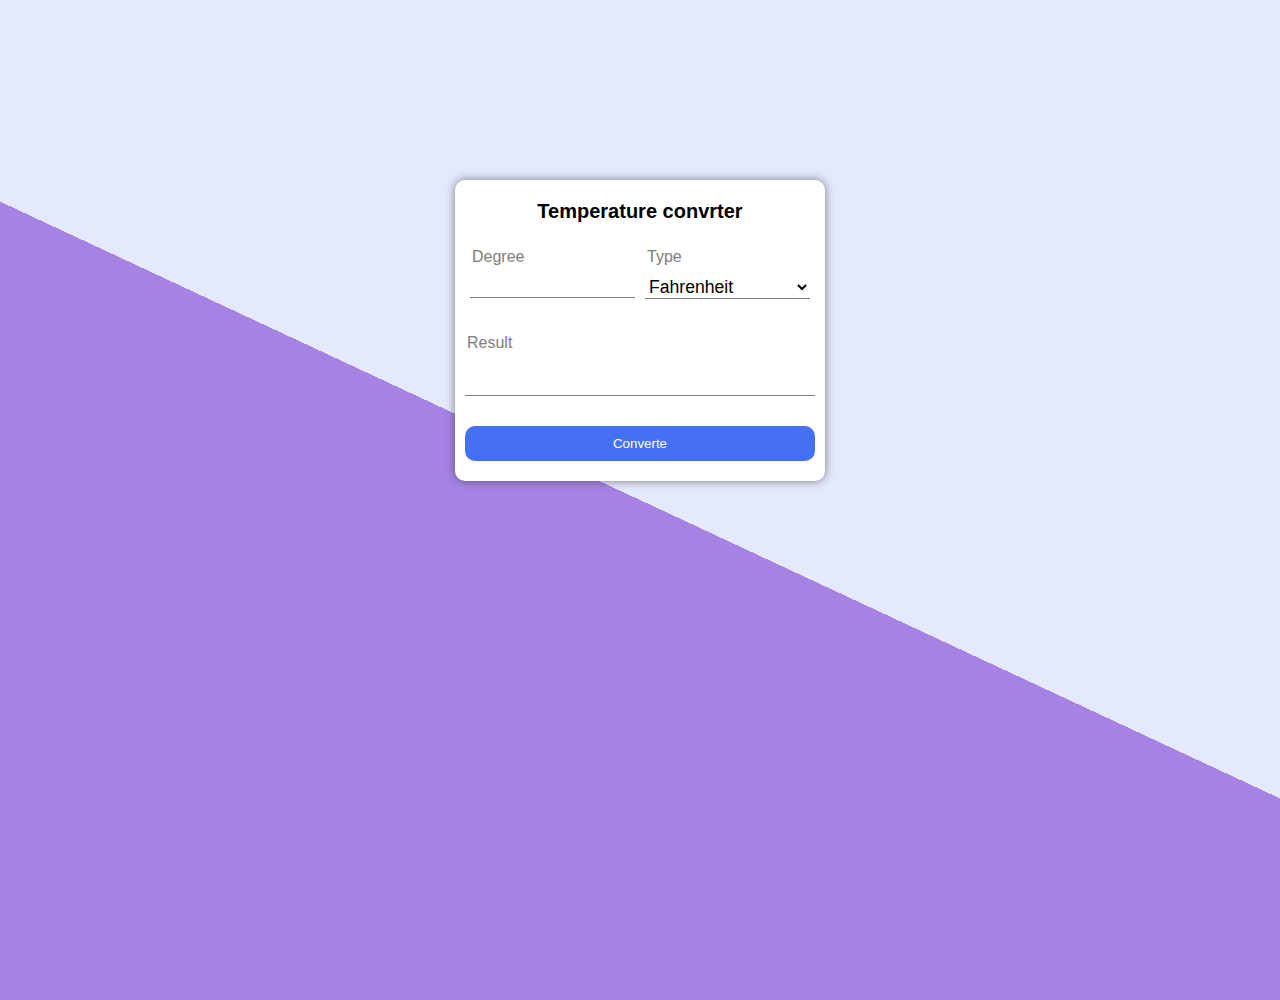
<file: Task 3 (Temperature Converter/index.html>
<!DOCTYPE html>
<html lang="en">
<head>
    <meta charset="UTF-8">
    <meta http-equiv="X-UA-Compatible" content="IE=edge">
    <meta name="viewport" content="width=device-width, initial-scale=1.0">
    <title>Temprature</title>
    <link rel="stylesheet" href="style.css">
</head>
<body>
    <div class="container">
        <div class="hed">Temperature convrter</div>
        <div class="boxcontainer">
            <div class="box1">
                <p>Degree</p>
                <input type="number" class="degree" id=""/>
            </div>
            <div class="box1">
                <p>Type</p>
                <select name="" id="unit">   
                     <option value="Fahrenheit">Fahrenheit</option>
                     <option value="Celsius">Celsious</option> 
                </select>
            </div>
        </div>
        <div class="valuecontainer">
            <p>Result</p>
            <div class="value"></div>
        </div>
           <button onclick="temprature()" class="button">Converte</button>
    </div>
</body>
<script src="script.js"></script>
</html>
</file>
<file: Task 3 (Temperature Converter/style.css>
* {
    margin: 0px;
    padding: 0;
    /* box-sizing: border-box; */
    font-family:  sans-serif;
}

html{
    background-image: -webkit-linear-gradient(65deg, #A683E3 50%, #E4E9FD 50%);
    min-height: 1000px;
}

body {
    display: flex;
    align-items: center;
    justify-content: center;
    padding-top: 20vh;
}

.container {
    width: 350px;
    background-color: white;
    border-radius: 10px;
    padding: 20px 10px;
    box-shadow: 0px 0px 10px rgba(50, 49, 49, .6);
    height: auto;
}

.hed {
    font-size: 20px;
    text-align: center;
    margin-bottom: 10px;
    font-weight: bold;
}

.boxcontainer {
    display: flex;
}

p {
    font-size: 1rem;
    color: rgb(126, 125, 125);
    padding: 5px 2px;
}

.box1 {
    width: 50%;
    padding: 10px 5px;
}

.degree,
#unit {
    width: 100%;
    font-size: 22px;
    border: none;
    background-color: transparent;
    outline: none;
    border-bottom: 1px solid rgb(126, 125, 125);
}

#unit {
    font-size: 1.1rem;
    margin-top: 4.5px;
}

.valuecontainer {
    margin: 10px 0;
    margin-top: 20px;
}

.value {
    width: 100%;
    height: 30px;
    margin: 8px 0;
    font-size: 1.4rem;
    border-bottom: 1px solid rgb(126, 125, 125);
}

.button {
    width: 100%;
    height: auto;
    font: 1.6rem;
    color: white;
    background-color: rgb(69, 112, 241);
    border-radius: 10px;
    padding: 10px;
    border: none;
    cursor: pointer;
    margin: 20px 0 0 0;
}

.clear{
    width: 100%;
    height: auto;
    font: 1.6rem;
    color: white;
    background-color: rgb(69, 112, 241);
    border-radius: 10px;
    padding: 10px;
    border: none;
    cursor: pointer;
    margin: 20px 0 0 0;
}

.btns{
    display: flex;
    margin: 0px 0px;

}
</file>
